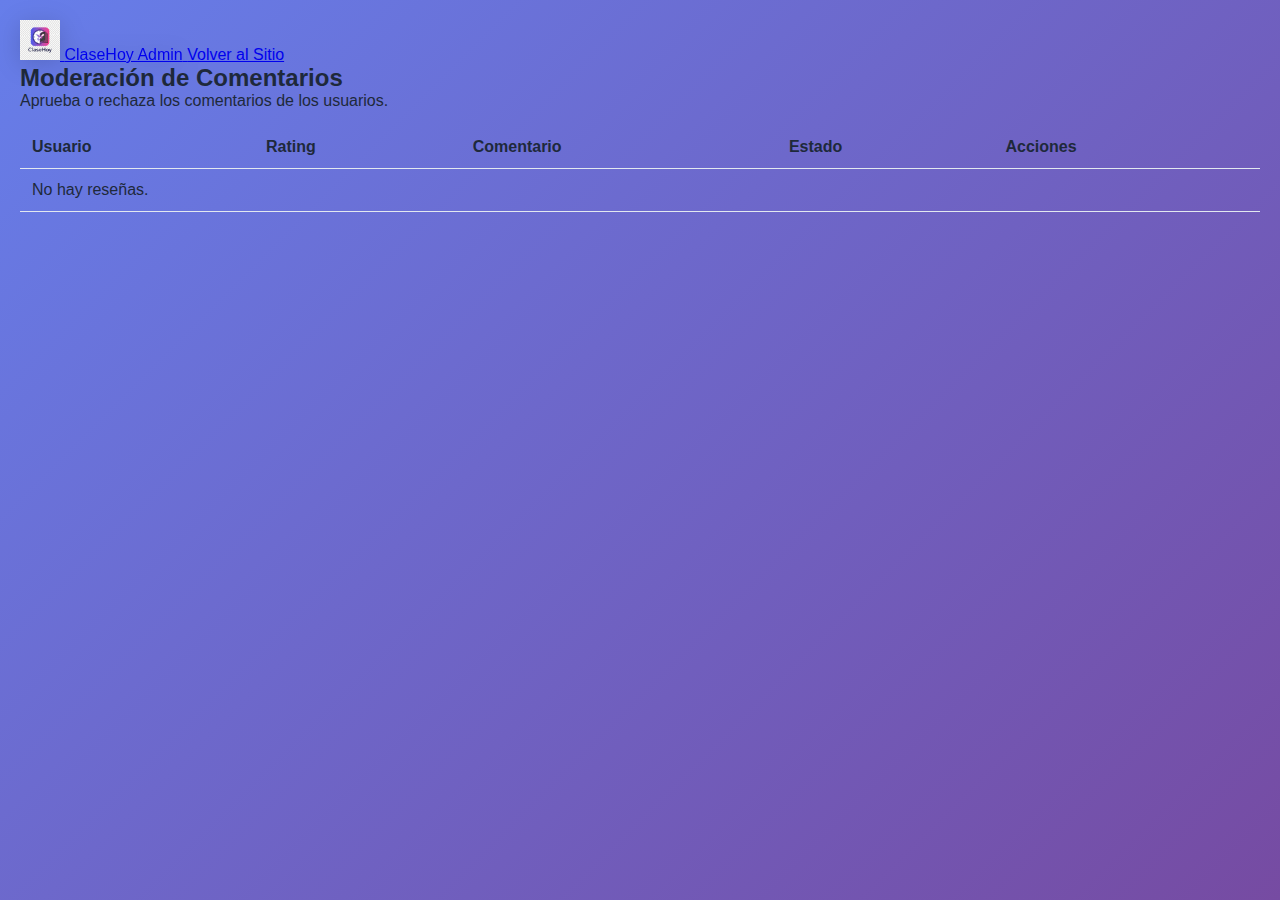
<file: admin.html>
<!DOCTYPE html>
<html lang="es">

<head>
    <meta charset="UTF-8">
    <meta name="viewport" content="width=device-width, initial-scale=1.0">
    <title>ClaseHoy Admin - Moderación</title>
    <link rel="stylesheet" href="assets/css/style.css">
    <link href="https://fonts.googleapis.com/css2?family=Outfit:wght@300;400;500;600;700&display=swap" rel="stylesheet">
    <link rel="stylesheet" href="https://cdnjs.cloudflare.com/ajax/libs/font-awesome/6.4.0/css/all.min.css">
    <style>
        .admin-table {
            width: 100%;
            border-collapse: collapse;
            margin-top: 1rem;
        }

        .admin-table th,
        .admin-table td {
            text-align: left;
            padding: 12px;
            border-bottom: 1px solid var(--border);
        }

        .badge-pending {
            background: #f59e0b;
            color: white;
            padding: 2px 8px;
            border-radius: 4px;
            font-size: 0.8rem;
        }

        .badge-approved {
            background: #10b981;
            color: white;
            padding: 2px 8px;
            border-radius: 4px;
            font-size: 0.8rem;
        }

        .badge-rejected {
            background: #ef4444;
            color: white;
            padding: 2px 8px;
            border-radius: 4px;
            font-size: 0.8rem;
        }

        .btn-xs {
            padding: 4px 8px;
            font-size: 0.8rem;
            border-radius: 4px;
            cursor: pointer;
            border: none;
            color: white;
            margin-right: 4px;
        }

        .btn-success {
            background: #10b981;
        }

        .btn-danger {
            background: #ef4444;
        }
    </style>
</head>

<body class="bg-gray-50">
    <header>
        <div class="container header-content">
            <a href="index.html" class="logo">
                <img src="assets/images/logo.png" style="width: 40px;">
                <span>ClaseHoy Admin</span>
            </a>
            <a href="index.html" class="btn-text">Volver al Sitio</a>
        </div>
    </header>

    <main class="container py-8">
        <div class="card">
            <h2>Moderación de Comentarios</h2>
            <p class="text-muted mb-4">Aprueba o rechaza los comentarios de los usuarios.</p>

            <div style="overflow-x: auto;">
                <table class="admin-table">
                    <thead>
                        <tr>
                            <th>Usuario</th>
                            <th>Rating</th>
                            <th>Comentario</th>
                            <th>Estado</th>
                            <th>Acciones</th>
                        </tr>
                    </thead>
                    <tbody id="admin-reviews-body">
                        <!-- Filled by JS -->
                    </tbody>
                </table>
            </div>
        </div>
    </main>

    <script src="assets/js/testimonials.js"></script>
    <script>
        document.addEventListener('DOMContentLoaded', () => {
            Testimonials.cacheDOM();
            Testimonials.renderAdminTable();
        });
    </script>
</body>

</html>
</file>
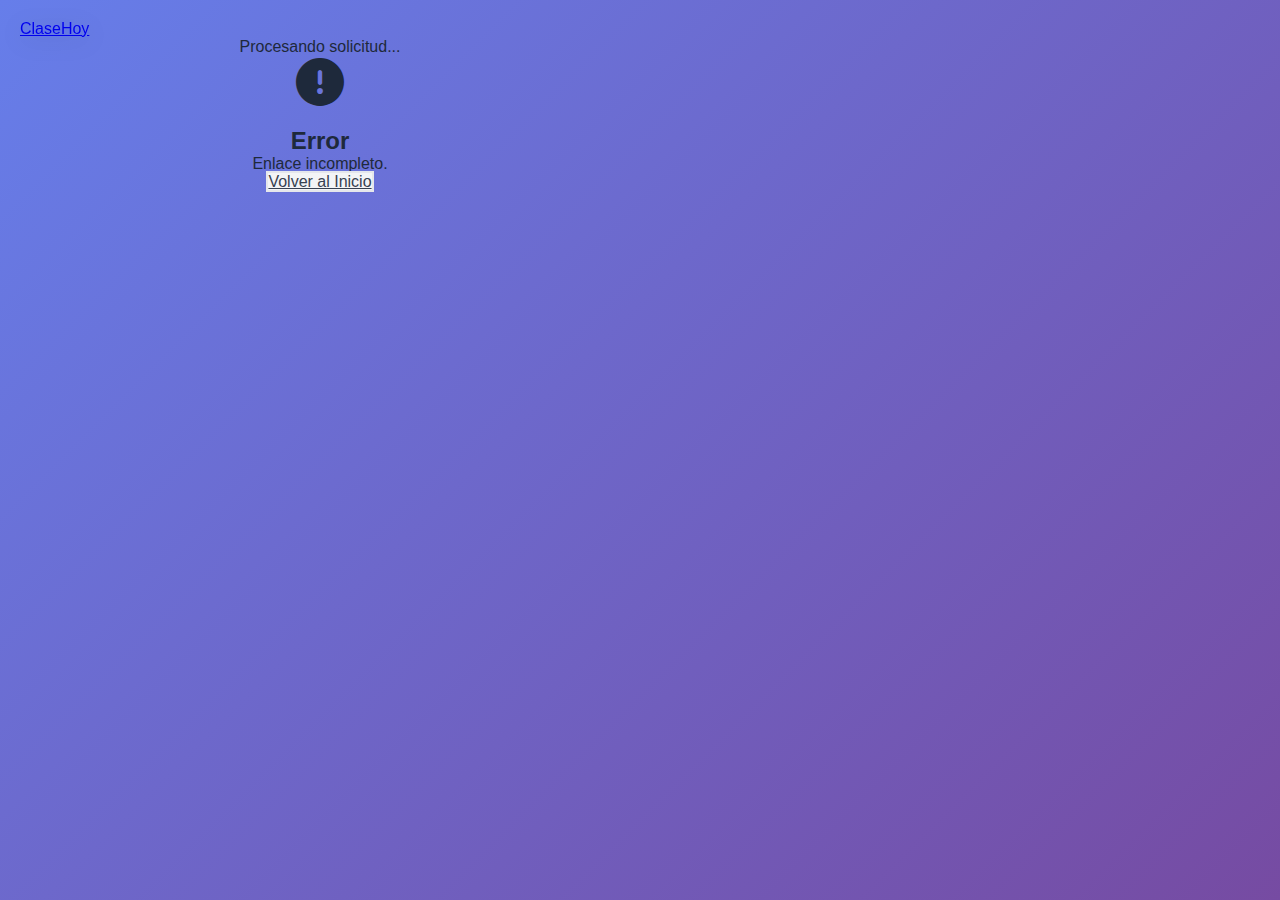
<file: contact-flow.html>
<!DOCTYPE html>
<html lang="es">

<head>
    <meta charset="UTF-8">
    <meta name="viewport" content="width=device-width, initial-scale=1.0">
    <title>Gestión de Contacto - ClaseHoy</title>
    <link rel="stylesheet" href="assets/css/style.css">
    <link href="https://fonts.googleapis.com/css2?family=Outfit:wght@300;400;500;600;700;800&display=swap"
        rel="stylesheet">
    <link rel="stylesheet" href="https://cdnjs.cloudflare.com/ajax/libs/font-awesome/6.4.0/css/all.min.css">
</head>

<body>
    <header>
        <div class="container header-content">
            <a href="index.html" class="logo">ClaseHoy</a>
        </div>
    </header>

    <main class="container mt-4" style="text-align: center; max-width: 600px;">
        <div id="loading" class="card">
            <p>Procesando solicitud...</p>
        </div>

        <div id="action-card" class="card hidden fade-in">
            <div id="icon-container" style="font-size: 3rem; margin-bottom: 1rem;"></div>
            <h2 id="title" class="font-bold mb-2"></h2>
            <p id="message" class="text-muted mb-4"></p>

            <div id="buttons-container" class="flex-center" style="gap: 1rem; justify-content: center;"></div>
        </div>
    </main>

    <script src="assets/js/contact-service.js"></script>
    <script>
        document.addEventListener('DOMContentLoaded', () => {
            const urlParams = new URLSearchParams(window.location.search);
            const token = urlParams.get('token');
            const viewContactToken = urlParams.get('view_contact');

            const ui = {
                loading: document.getElementById('loading'),
                card: document.getElementById('action-card'),
                icon: document.getElementById('icon-container'),
                title: document.getElementById('title'),
                msg: document.getElementById('message'),
                btns: document.getElementById('buttons-container')
            };

            ui.loading.classList.add('hidden');
            ui.card.classList.remove('hidden');

            // 1. VIEW CONTACT INFO (Applicant View)
            if (viewContactToken) {
                const request = ContactService.getRequest(viewContactToken);
                if (!request || request.status !== 'ACCEPTED') {
                    showError('Enlace inválido o expirado.');
                    return;
                }

                // Find the job to get the contact info
                const jobs = JSON.parse(localStorage.getItem('clasehoy_jobs') || '[]');
                const job = jobs.find(j => j.id === request.jobId);

                if (!job) {
                    showError('El aviso ya no está disponible.');
                    return;
                }

                ui.icon.innerHTML = '<i class="fa-brands fa-whatsapp" style="color: #25D366;"></i>';
                ui.title.textContent = '¡Contacto Autorizado!';
                ui.msg.innerHTML = `El publicador de <strong>"${job.position}"</strong> ha aceptado tu solicitud.<br>Puedes contactarlo directamente.`;

                const cleanPhone = job.contact.replace(/\D/g, ''); // Basic cleaning
                // Assume it's a phone if it looks like one, else email

                let actionBtn = '';
                if (job.contact.includes('@')) {
                    actionBtn = `<a href="mailto:${job.contact}" class="btn btn-primary"><i class="fa-solid fa-envelope mr-2"></i> Enviar Correo</a>`;
                } else {
                    actionBtn = `<a href="https://wa.me/${cleanPhone}" target="_blank" class="btn btn-primary" style="background-color: #25D366; border-color: #25D366;">
                        <i class="fa-brands fa-whatsapp mr-2"></i> Abrir WhatsApp
                     </a>`;
                }

                ui.btns.innerHTML = `
                     ${actionBtn}
                     <div class="mt-4 text-xs text-muted" style="border-top: 1px solid #eee; padding-top: 1rem;">
                        ClaseHoy no participa en la conversacion ni acuerdos posteriores.
                     </div>
                 `;
                return;
            }

            // 2. ACCEPT/REJECT FLOW (Publisher View)
            if (token) {
                // Check if we are performing an action (via query param ?action=...) or just viewing the options
                // Actually, the email implementation usually has two distinct links: /accept?token=... and /reject?token=...
                // But since we are mocking, we'll show the Decision Screen for the Publisher.

                const request = ContactService.getRequest(token);

                if (!request) {
                    showError('Solicitud no encontrada.');
                    return;
                }

                if (request.status !== 'PENDING') {
                    showError(`Esta solicitud ya fue ${request.status === 'ACCEPTED' ? 'aceptada' : 'rechazada'}.`);
                    return;
                }

                ui.icon.innerHTML = '<i class="fa-solid fa-handshake-simple" style="color: var(--brand-primary);"></i>';
                ui.title.textContent = 'Solicitud de Contacto';
                ui.msg.innerHTML = `
                    El usuario <strong>${request.applicantName}</strong> está interesado en tu aviso <strong>"${request.jobTitle}"</strong>.<br>
                    <small>¿Deseas compartir tu contacto (WhatsApp/Email) con esta persona?</small>
                 `;

                const btnAccept = document.createElement('button');
                btnAccept.className = 'btn btn-primary';
                btnAccept.innerHTML = '<i class="fa-brands fa-whatsapp mr-2"></i> Aceptar y Contactar';
                btnAccept.onclick = () => {
                    ContactService.acceptRequest(token);
                    ui.card.innerHTML = `
                        <div style="font-size: 3rem; color: #16a34a; margin-bottom: 1rem;"><i class="fa-solid fa-circle-check"></i></div>
                        <h2 class="font-bold">¡Aceptado!</h2>
                        <p>Hemos enviado un correo al postulante con tus datos de contacto.</p>
                        <a href="index.html" class="btn btn-secondary mt-4">Volver al Inicio</a>
                     `;
                };

                const btnReject = document.createElement('button');
                btnReject.className = 'btn btn-danger';
                btnReject.innerHTML = 'Rechazar';
                btnReject.style.background = '#ef4444';
                btnReject.onclick = () => {
                    ContactService.rejectRequest(token);
                    ui.card.innerHTML = `
                        <h2 class="font-bold">Solicitud Rechazada</h2>
                        <p>No se han compartido tus datos.</p>
                        <a href="index.html" class="btn btn-secondary mt-4">Volver al Inicio</a>
                     `;
                };

                ui.btns.appendChild(btnAccept);
                ui.btns.appendChild(btnReject);
                return;
            }

            // Default: Error
            showError('Enlace incompleto.');
        });

        function showError(msg) {
            const ui = {
                icon: document.getElementById('icon-container'),
                title: document.getElementById('title'),
                msg: document.getElementById('message'),
                btns: document.getElementById('buttons-container')
            };
            ui.icon.innerHTML = '<i class="fa-solid fa-circle-exclamation" style="color: var(--danger);"></i>';
            ui.title.textContent = 'Error';
            ui.msg.textContent = msg;
            ui.btns.innerHTML = '<a href="index.html" class="btn btn-secondary">Volver al Inicio</a>';
        }
    </script>
</body>

</html>
</file>
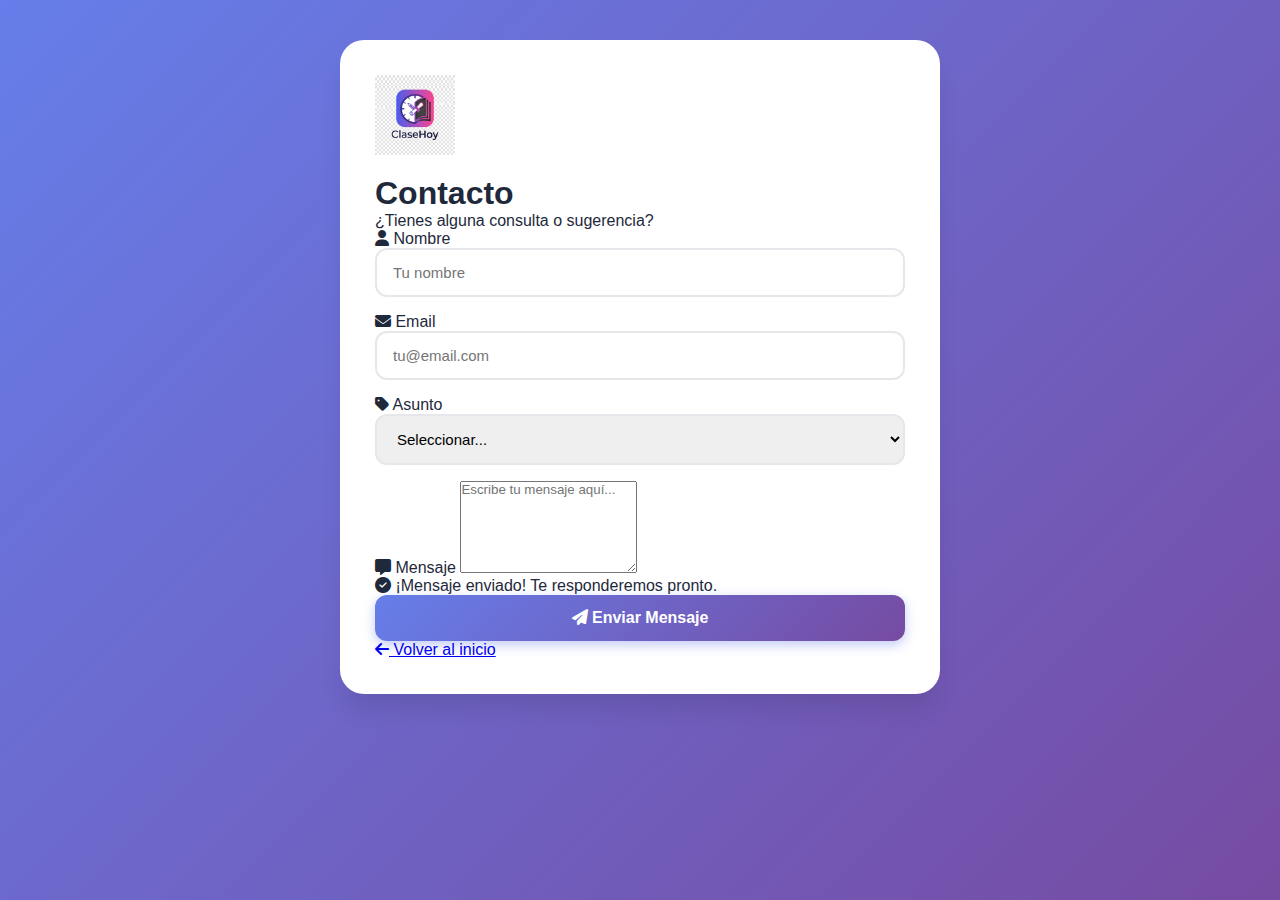
<file: contact.html>
<!DOCTYPE html>
<html lang="es">

<head>
    <meta charset="UTF-8">
    <meta name="viewport" content="width=device-width, initial-scale=1.0">
    <title>Contacto - ClaseHoy</title>
    <link rel="stylesheet" href="assets/css/style.css">
    <link rel="preconnect" href="https://fonts.googleapis.com">
    <link rel="preconnect" href="https://fonts.gstatic.com" crossorigin>
    <link href="https://fonts.googleapis.com/css2?family=Outfit:wght@300;400;500;600;700;800&display=swap"
        rel="stylesheet">
    <link rel="stylesheet" href="https://cdnjs.cloudflare.com/ajax/libs/font-awesome/6.4.0/css/all.min.css">
</head>

<body>
    <div class="auth-container">
        <div class="auth-card card" style="max-width: 600px;">
            <div class="text-center mb-4">
                <img src="assets/images/logo.png" alt="ClaseHoy Logo"
                    style="width: 80px; height: 80px; margin-bottom: 1rem;">
                <h1 class="font-bold gradient-text" style="font-size: 2rem;">Contacto</h1>
                <p class="text-muted">¿Tienes alguna consulta o sugerencia?</p>
            </div>

            <form id="contact-form">
                <div class="input-group">
                    <label for="contact-name"><i class="fa-solid fa-user"></i> Nombre</label>
                    <input type="text" id="contact-name" name="name" placeholder="Tu nombre" required>
                </div>

                <div class="input-group">
                    <label for="contact-email"><i class="fa-solid fa-envelope"></i> Email</label>
                    <input type="email" id="contact-email" name="email" placeholder="tu@email.com" required>
                </div>

                <div class="input-group">
                    <label for="contact-subject"><i class="fa-solid fa-tag"></i> Asunto</label>
                    <select id="contact-subject" name="subject" required>
                        <option value="">Seleccionar...</option>
                        <option value="consulta">Consulta General</option>
                        <option value="problema">Reportar Problema</option>
                        <option value="sugerencia">Sugerencia</option>
                        <option value="otro">Otro</option>
                    </select>
                </div>

                <div class="input-group">
                    <label for="contact-message"><i class="fa-solid fa-message"></i> Mensaje</label>
                    <textarea id="contact-message" name="message" rows="6" placeholder="Escribe tu mensaje aquí..."
                        required></textarea>
                </div>

                <div id="contact-success" class="success-message hidden">
                    <i class="fa-solid fa-circle-check"></i> ¡Mensaje enviado! Te responderemos pronto.
                </div>

                <div id="contact-error" class="error-message hidden"></div>

                <button type="submit" class="btn btn-primary btn-block mt-4">
                    <i class="fa-solid fa-paper-plane mr-2"></i> Enviar Mensaje
                </button>
            </form>

            <div class="text-center mt-4">
                <a href="index.html" class="text-primary">
                    <i class="fa-solid fa-arrow-left mr-2"></i> Volver al inicio
                </a>
            </div>
        </div>
    </div>

    <script src="assets/js/chile-data.js"></script>
    <script src="assets/js/auth.js"></script>
    <script>
        document.getElementById('contact-form').addEventListener('submit', async (e) => {
            e.preventDefault();

            const successDiv = document.getElementById('contact-success');
            const errorDiv = document.getElementById('contact-error');
            const submitBtn = e.target.querySelector('button[type="submit"]');

            // Hide previous messages
            successDiv.classList.add('hidden');
            errorDiv.classList.add('hidden');

            // Disable button
            submitBtn.disabled = true;
            submitBtn.innerHTML = '<i class="fa-solid fa-spinner fa-spin mr-2"></i> Enviando...';

            const formData = new FormData(e.target);
            const data = {
                name: formData.get('name'),
                email: formData.get('email'),
                subject: formData.get('subject'),
                message: formData.get('message'),
                timestamp: new Date().toISOString()
            };

            try {
                // Using Formspree for email forwarding (free service)
                const response = await fetch('https://formspree.io/f/xwpkwpwk', {
                    method: 'POST',
                    headers: {
                        'Content-Type': 'application/json'
                    },
                    body: JSON.stringify({
                        email: data.email,
                        name: data.name,
                        subject: `ClaseHoy - ${data.subject}`,
                        message: `De: ${data.name} (${data.email})\nAsunto: ${data.subject}\n\n${data.message}`,
                        _replyto: data.email,
                        _subject: `ClaseHoy - ${data.subject}`,
                        _cc: 'contacto.clasehoy@gmail.com'
                    })
                });

                if (response.ok) {
                    successDiv.classList.remove('hidden');
                    e.target.reset();
                } else {
                    throw new Error('Error al enviar');
                }
            } catch (error) {
                errorDiv.textContent = 'Hubo un error al enviar el mensaje. Por favor intenta nuevamente o escribe directamente a contacto.clasehoy@gmail.com';
                errorDiv.classList.remove('hidden');
            } finally {
                submitBtn.disabled = false;
                submitBtn.innerHTML = '<i class="fa-solid fa-paper-plane mr-2"></i> Enviar Mensaje';
            }
        });
    </script>
</body>

</html>
</file>
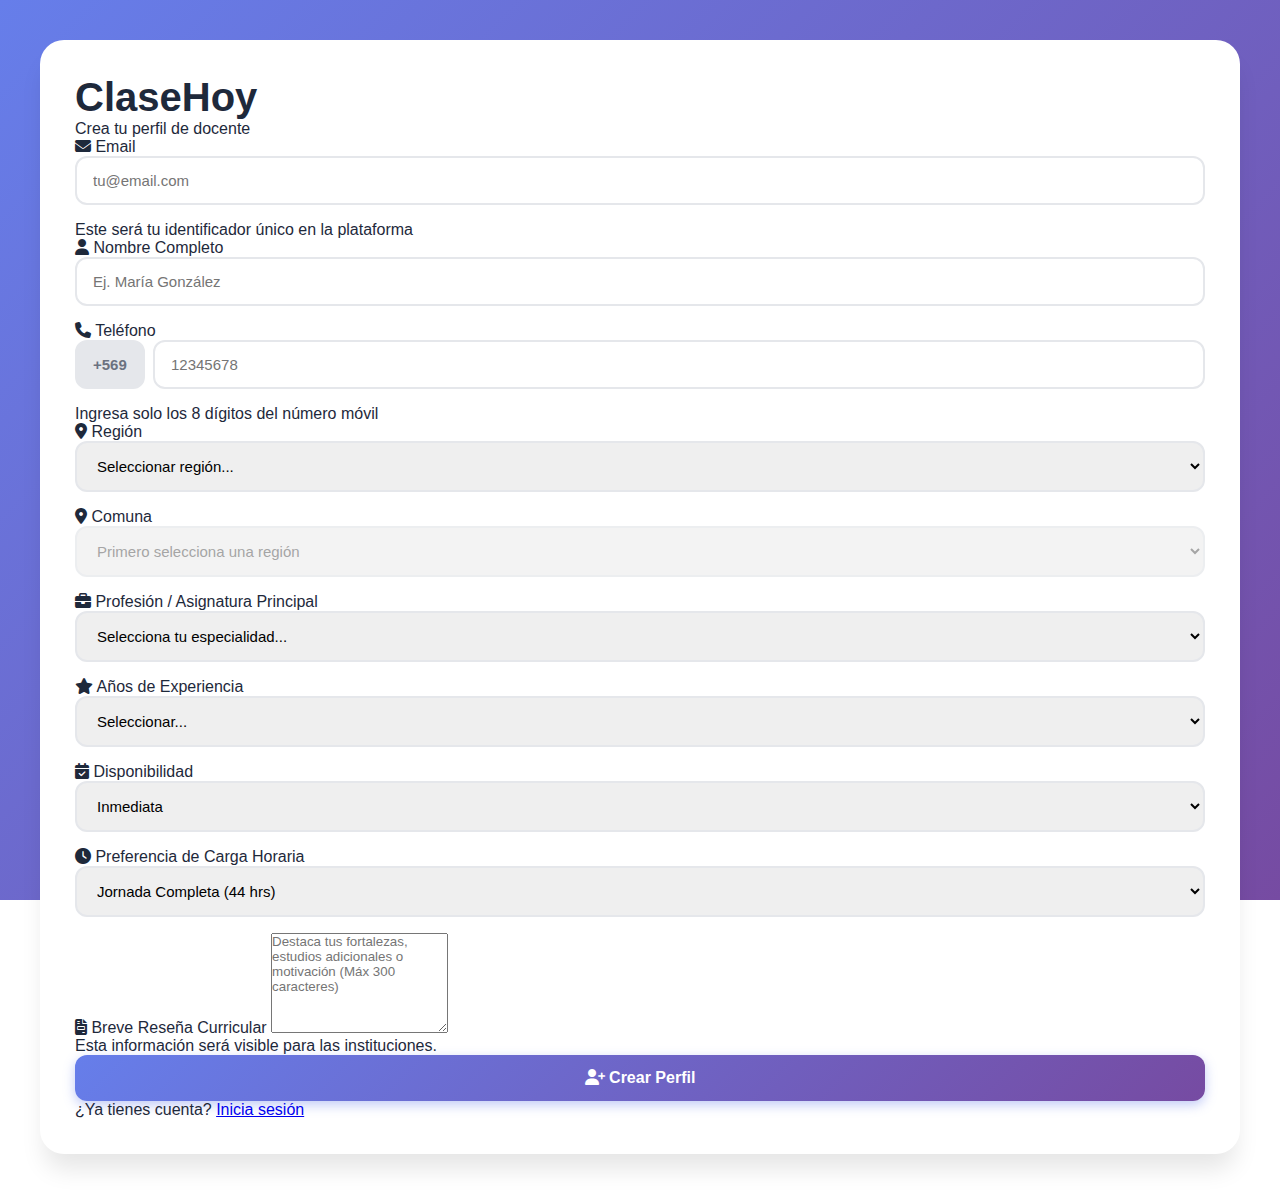
<file: register.html>
<!DOCTYPE html>
<html lang="es">

<head>
    <meta charset="UTF-8">
    <meta name="viewport" content="width=device-width, initial-scale=1.0">
    <title>Registro - ClaseHoy</title>
    <link rel="stylesheet" href="assets/css/style.css">
    <link rel="preconnect" href="https://fonts.googleapis.com">
    <link rel="preconnect" href="https://fonts.gstatic.com" crossorigin>
    <link href="https://fonts.googleapis.com/css2?family=Outfit:wght@300;400;500;600;700;800&display=swap"
        rel="stylesheet">
    <link rel="stylesheet" href="https://cdnjs.cloudflare.com/ajax/libs/font-awesome/6.4.0/css/all.min.css">
</head>

<body>
    <div class="auth-container">
        <div class="auth-card card">
            <div class="text-center mb-4">
                <h1 class="logo-large gradient-text" style="font-size: 2.5rem;">ClaseHoy</h1>
                <p class="text-muted">Crea tu perfil de docente</p>
            </div>

            <form id="register-form">
                <div class="input-group">
                    <label for="email"><i class="fa-solid fa-envelope"></i> Email</label>
                    <input type="email" id="email" name="email" placeholder="tu@email.com" required>
                    <p class="text-xs text-muted mt-1">Este será tu identificador único en la plataforma</p>
                </div>

                <div class="input-group">
                    <label for="nombre"><i class="fa-solid fa-user"></i> Nombre Completo</label>
                    <input type="text" id="nombre" name="nombre" placeholder="Ej. María González" required>
                </div>

                <div class="input-group">
                    <label for="telefono"><i class="fa-solid fa-phone"></i> Teléfono</label>
                    <div style="display: flex; gap: 0.5rem;">
                        <input type="text" value="+569" readonly
                            style="width: 70px; background: #e5e7eb; color: #6b7280; font-weight: 600;">
                        <input type="text" id="telefono" name="telefono" placeholder="12345678" pattern="[0-9]{8}"
                            maxlength="8" style="flex: 1;">
                    </div>
                    <p class="text-xs text-muted mt-1">Ingresa solo los 8 dígitos del número móvil</p>
                </div>

                <div class="input-group">
                    <label for="region"><i class="fa-solid fa-map-marker-alt"></i> Región</label>
                    <select id="region" name="region" required>
                        <option value="">Seleccionar región...</option>
                    </select>
                </div>

                <div class="input-group">
                    <label for="comuna"><i class="fa-solid fa-location-dot"></i> Comuna</label>
                    <select id="comuna" name="comuna" required disabled>
                        <option value="">Primero selecciona una región</option>
                    </select>
                </div>

                <div class="input-group">
                    <label for="subjects"><i class="fa-solid fa-briefcase"></i> Profesión / Asignatura Principal</label>
                    <select id="subjects" name="subjects" required>
                        <option value="">Selecciona tu especialidad...</option>
                        <!-- Populated by JS -->
                    </select>
                </div>

                <div class="input-group">
                    <label for="experience"><i class="fa-solid fa-star"></i> Años de Experiencia</label>
                    <select id="experience" name="experience" required>
                        <option value="">Seleccionar...</option>
                        <option value="0-1">0 - 1 año (Recién egresado)</option>
                        <option value="2-4">2 - 4 años</option>
                        <option value="5-9">5 - 9 años</option>
                        <option value="10+">Más de 10 años</option>
                    </select>
                </div>

                <div class="input-group">
                    <label for="availability"><i class="fa-solid fa-calendar-check"></i> Disponibilidad</label>
                    <select id="availability" name="availability" required>
                        <option value="inmediata">Inmediata</option>
                        <option value="marzo">Marzo 2026</option>
                        <option value="por_horas">Sólo por horas/bloques</option>
                        <option value="reemplazos">Sólo Reemplazos</option>
                    </select>
                </div>

                <div class="input-group">
                    <label for="workload"><i class="fa-solid fa-clock"></i> Preferencia de Carga Horaria</label>
                    <select id="workload" name="workload" required>
                        <option value="full">Jornada Completa (44 hrs)</option>
                        <option value="mixed">Jornada Parcial / Media</option>
                        <option value="blocks">Por Bloques (Horas sueltas)</option>
                    </select>
                </div>

                <div class="input-group">
                    <label for="bio"><i class="fa-solid fa-file-invoice"></i> Breve Reseña Curricular</label>
                    <textarea id="bio" name="bio"
                        placeholder="Destaca tus fortalezas, estudios adicionales o motivación (Máx 300 caracteres)"
                        maxlength="300" style="height: 100px;"></textarea>
                    <p class="text-xs text-muted mt-1">Esta información será visible para las instituciones.</p>
                </div>

                <div id="error-message" class="error-message hidden"></div>

                <button type="submit" class="btn btn-primary btn-block mt-4">
                    <i class="fa-solid fa-user-plus mr-2"></i> Crear Perfil
                </button>
            </form>

            <div class="text-center mt-4">
                <p class="text-sm text-muted">
                    ¿Ya tienes cuenta? <a href="login.html" class="text-primary">Inicia sesión</a>
                </p>
            </div>
        </div>
    </div>

    <script src="assets/js/chile-data.js"></script>
    <script src="assets/js/auth.js"></script>
    <script>
        // Populate regions
        const regionSelect = document.getElementById('region');
        const comunaSelect = document.getElementById('comuna');
        const subjectsSelect = document.getElementById('subjects');

        // Load regions
        ChileData.regions.forEach(region => {
            const option = document.createElement('option');
            option.value = region.id;
            option.textContent = region.nombre;
            regionSelect.appendChild(option);
        });

        // Load subjects
        ChileData.subjects.forEach(subject => {
            const option = document.createElement('option');
            option.value = subject;
            option.textContent = subject;
            subjectsSelect.appendChild(option);
        });

        // Handle region change
        regionSelect.addEventListener('change', (e) => {
            const regionId = e.target.value;
            comunaSelect.disabled = !regionId;
            comunaSelect.innerHTML = '<option value="">Seleccionar comuna...</option>';

            if (regionId) {
                const comunas = ChileData.getComunasByRegion(regionId);
                comunas.forEach(comuna => {
                    const option = document.createElement('option');
                    option.value = comuna;
                    option.textContent = comuna;
                    comunaSelect.appendChild(option);
                });
            }
        });

        // Handle form submission
        document.getElementById('register-form').addEventListener('submit', (e) => {
            e.preventDefault();
            const errorDiv = document.getElementById('error-message');
            errorDiv.classList.add('hidden');

            const formData = new FormData(e.target);

            // Get selected subjects
            const selectedSubjects = Array.from(subjectsSelect.selectedOptions).map(opt => opt.value);

            const userData = {
                email: formData.get('email'),
                nombre: formData.get('nombre'),
                telefono: formData.get('telefono'),
                region: regionSelect.options[regionSelect.selectedIndex].text,
                comuna: formData.get('comuna'),
                subjects: [formData.get('subjects')], // Now single select
                experience: formData.get('experience'),
                availability: formData.get('availability'),
                workload: formData.get('workload'),
                bio: formData.get('bio')
            };

            const result = Auth.register(userData);

            if (result.success) {
                // Redirect to main app
                window.location.href = 'index.html';
            } else {
                errorDiv.textContent = result.error;
                errorDiv.classList.remove('hidden');
            }
        });
    </script>
</body>

</html>
</file>
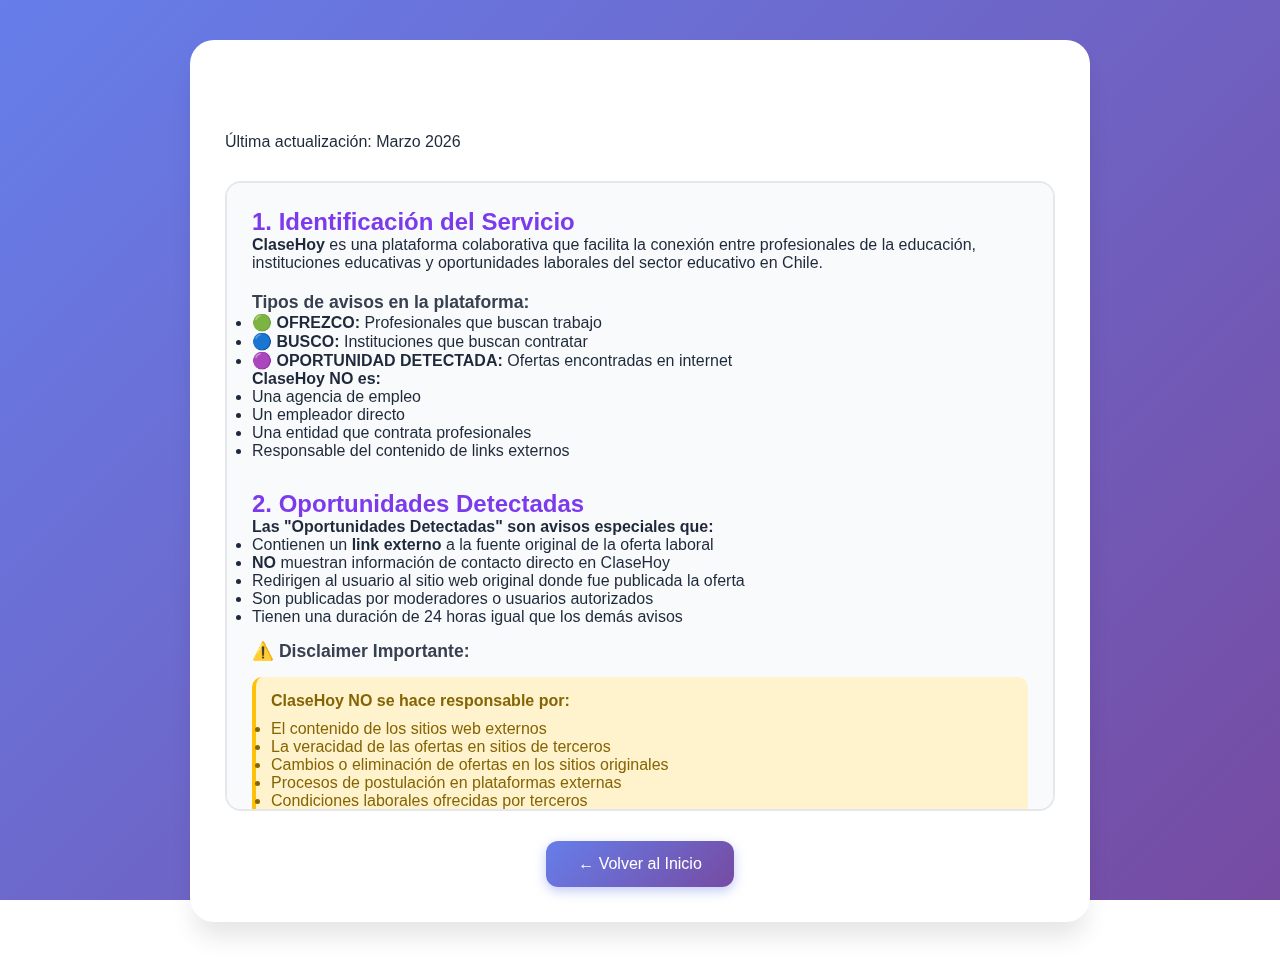
<file: terminos.html>
<!DOCTYPE html>
<html lang="es">
<head>
    <meta charset="UTF-8">
    <meta name="viewport" content="width=device-width, initial-scale=1.0">
    <title>Términos y Condiciones - ClaseHoy</title>
    <link rel="stylesheet" href="assets/css/style.css">
</head>
<body>

<div class="auth-container">
    <div class="auth-card" style="max-width: 900px;">
        <h1 style="background: var(--primary-gradient); -webkit-background-clip: text; -webkit-text-fill-color: transparent; background-clip: text; margin-bottom: 20px;">📋 Términos y Condiciones</h1>
        <p style="color: var(--gray-600); margin-bottom: 30px; font-weight: 500;">Última actualización: Marzo 2026</p>

        <div style="max-height: 70vh; overflow-y: auto; padding: 25px; background: var(--gray-50); border-radius: 16px; border: 2px solid var(--gray-200);">
            
            <h2 style="color: var(--purple-medium); margin-top: 0;">1. Identificación del Servicio</h2>
            <p><strong>ClaseHoy</strong> es una plataforma colaborativa que facilita la conexión entre profesionales de la educación, instituciones educativas y oportunidades laborales del sector educativo en Chile.</p>
            
            <h3 style="color: var(--gray-700); font-size: 1.1rem; margin-top: 20px;">Tipos de avisos en la plataforma:</h3>
            <ul>
                <li><strong>🟢 OFREZCO:</strong> Profesionales que buscan trabajo</li>
                <li><strong>🔵 BUSCO:</strong> Instituciones que buscan contratar</li>
                <li><strong>🟣 OPORTUNIDAD DETECTADA:</strong> Ofertas encontradas en internet</li>
            </ul>
            
            <p><strong>ClaseHoy NO es:</strong></p>
            <ul>
                <li>Una agencia de empleo</li>
                <li>Un empleador directo</li>
                <li>Una entidad que contrata profesionales</li>
                <li>Responsable del contenido de links externos</li>
            </ul>

            <h2 style="color: var(--purple-medium); margin-top: 30px;">2. Oportunidades Detectadas</h2>
            <p><strong>Las "Oportunidades Detectadas" son avisos especiales que:</strong></p>
            <ul>
                <li>Contienen un <strong>link externo</strong> a la fuente original de la oferta laboral</li>
                <li><strong>NO</strong> muestran información de contacto directo en ClaseHoy</li>
                <li>Redirigen al usuario al sitio web original donde fue publicada la oferta</li>
                <li>Son publicadas por moderadores o usuarios autorizados</li>
                <li>Tienen una duración de 24 horas igual que los demás avisos</li>
            </ul>
            
            <h3 style="color: var(--gray-700); font-size: 1.1rem; margin-top: 15px;">⚠️ Disclaimer Importante:</h3>
            <div style="padding: 15px; background: #fff3cd; border-radius: 10px; border-left: 4px solid #ffc107; margin: 15px 0;">
                <p style="margin: 0; color: #856404; font-weight: 500;">
                    <strong>ClaseHoy NO se hace responsable por:</strong>
                </p>
                <ul style="margin-top: 10px; color: #856404;">
                    <li>El contenido de los sitios web externos</li>
                    <li>La veracidad de las ofertas en sitios de terceros</li>
                    <li>Cambios o eliminación de ofertas en los sitios originales</li>
                    <li>Procesos de postulación en plataformas externas</li>
                    <li>Condiciones laborales ofrecidas por terceros</li>
                </ul>
                <p style="margin-top: 10px; margin-bottom: 0; color: #856404; font-weight: 600;">
                    Al hacer click en "Ver Oferta Completa", serás redirigido a un sitio externo. ClaseHoy solo actúa como agregador de información.
                </p>
            </div>

            <h2 style="color: var(--purple-medium); margin-top: 30px;">3. Naturaleza del Servicio</h2>
            <p><strong>ClaseHoy actúa únicamente como intermediario tecnológico.</strong></p>
            
            <h3 style="color: var(--gray-700); font-size: 1.1rem;">✅ La plataforma PERMITE:</h3>
            <ul>
                <li>Publicar avisos de disponibilidad (OFREZCO) por 24 horas</li>
                <li>Publicar vacantes disponibles (BUSCO) por 24 horas</li>
                <li>Compartir oportunidades detectadas (OPORTUNIDAD) con link externo</li>
                <li>Visualizar perfiles de profesionales disponibles</li>
                <li>Establecer contacto directo mediante correo electrónico</li>
                <li>Filtrar búsquedas por tipo, región, comuna y especialidad</li>
            </ul>

            <h3 style="color: var(--gray-700); font-size: 1.1rem;">❌ ClaseHoy NO:</h3>
            <ul>
                <li>Garantiza la veracidad total de la información publicada</li>
                <li>Supervisa contratos laborales</li>
                <li>Gestiona pagos entre las partes</li>
                <li>Administra relaciones laborales</li>
                <li>Asume obligaciones laborales, previsionales o contractuales</li>
                <li>Realiza verificación de antecedentes</li>
                <li>Verifica la autenticidad de links externos</li>
            </ul>

            <h2 style="color: var(--purple-medium); margin-top: 30px;">4. Responsabilidad de los Usuarios</h2>
            
            <h3 style="color: var(--gray-700); font-size: 1.1rem;">👨‍🏫 Como Profesional (OFREZCO):</h3>
            <ul>
                <li>La información publicada es <strong>verdadera y actualizada</strong></li>
                <li>Posees las <strong>competencias profesionales</strong> declaradas</li>
                <li>Cumples con la <strong>normativa legal vigente</strong></li>
                <li>Tu información de contacto es <strong>válida</strong></li>
            </ul>

            <h3 style="color: var(--gray-700); font-size: 1.1rem;">🏫 Como Institución (BUSCO):</h3>
            <ul>
                <li><strong>Verificar antecedentes</strong> de candidatos</li>
                <li>Solicitar <strong>certificados y títulos</strong></li>
                <li><strong>Formalizar contratos</strong> según legislación</li>
                <li>Cumplir con <strong>obligaciones laborales</strong></li>
            </ul>

            <h3 style="color: var(--gray-700); font-size: 1.1rem;">🔍 Al publicar OPORTUNIDAD DETECTADA:</h3>
            <ul>
                <li>El <strong>link es válido</strong> y funcional</li>
                <li>La oferta <strong>existe realmente</strong> en el sitio de destino</li>
                <li>No publicas información <strong>falsa o engañosa</strong></li>
                <li>Respetas los <strong>derechos de autor</strong> del contenido original</li>
            </ul>

            <h2 style="color: var(--purple-medium); margin-top: 30px;">5. Limitación de Avisos</h2>
            <p><strong>Los usuarios pueden publicar múltiples avisos activos simultáneamente.</strong></p>
            <p>Esto permite a:</p>
            <ul>
                <li><strong>Profesionales:</strong> Ofrecer servicios en diferentes especialidades o modalidades</li>
                <li><strong>Instituciones:</strong> Publicar múltiples vacantes disponibles</li>
                <li><strong>Moderadores:</strong> Compartir varias oportunidades detectadas</li>
            </ul>

            <h2 style="color: var(--purple-medium); margin-top: 30px;">6. Duración de Avisos</h2>
            <p>Todos los avisos (OFREZCO, BUSCO, OPORTUNIDAD) tienen una duración de <strong>24 horas</strong>:</p>
            <ul>
                <li>Expiran automáticamente después de 24 horas</li>
                <li>Desaparecen de la visualización pública al expirar</li>
                <li>El usuario puede publicar nuevos avisos cuando lo necesite</li>
                <li>El usuario puede eliminar sus propios avisos antes de que expiren</li>
            </ul>

            <h2 style="color: var(--purple-medium); margin-top: 30px;">7. Protección de Datos</h2>
            <p>Los datos personales serán utilizados exclusivamente para:</p>
            <ul>
                <li>Funcionamiento de la plataforma</li>
                <li>Gestión de cuentas</li>
                <li>Comunicación entre usuarios</li>
            </ul>
            <p><strong>ClaseHoy NO comercializa datos personales con terceros.</strong></p>
            
            <h3 style="color: var(--gray-700); font-size: 1.1rem; margin-top: 15px;">Datos visibles:</h3>
            <ul>
                <li><strong>OFREZCO/BUSCO:</strong> Nombre, profesión, ubicación, email (solo para usuarios registrados)</li>
                <li><strong>OPORTUNIDAD:</strong> Nombre institución, cargo, ubicación, link externo (público)</li>
            </ul>

            <h2 style="color: var(--purple-medium); margin-top: 30px;">8. Exención de Responsabilidad</h2>
            <p><strong>ClaseHoy NO será responsable por:</strong></p>
            <ul>
                <li>Incumplimientos contractuales entre usuarios</li>
                <li>Daños derivados de relaciones laborales</li>
                <li>Información falsa publicada por terceros</li>
                <li>Conductas indebidas de usuarios</li>
                <li>Pérdidas económicas por acuerdos externos</li>
                <li><strong>Contenido de sitios web externos enlazados</strong></li>
                <li><strong>Ofertas que hayan expirado o cambiado en sitios de terceros</strong></li>
            </ul>

            <h2 style="color: var(--purple-medium); margin-top: 30px;">9. Condiciones de Uso</h2>
            <p>El uso de ClaseHoy implica:</p>
            <ul>
                <li>Aceptación total de estos términos</li>
                <li>Compromiso de uso lícito y ético</li>
                <li>Prohibición de spam o publicidad no autorizada</li>
                <li>Respeto a otros usuarios</li>
            </ul>

            <h2 style="color: var(--purple-medium); margin-top: 30px;">10. Jurisdicción</h2>
            <p>Estos términos se rigen por la <strong>legislación vigente en la República de Chile</strong>.</p>

            <div style="margin-top: 40px; padding: 20px; background: white; border-left: 4px solid var(--purple-medium); border-radius: 10px; box-shadow: 0 4px 12px rgba(0,0,0,0.05);">
                <p style="margin: 0; font-weight: 600; color: var(--gray-900);">
                    ⚠️ Al usar ClaseHoy, confirmas que has leído, comprendido y aceptado estos Términos y Condiciones en su totalidad.
                </p>
            </div>
        </div>

        <div style="margin-top: 30px; text-align: center;">
            <a href="index.html" class="btn-primary" style="text-decoration: none; display: inline-block; padding: 14px 32px; border-radius: 12px;">
                ← Volver al Inicio
            </a>
        </div>
    </div>
</div>

</body>
</html>
</file>
<file: assets/css/style.css>
:root {
    /* PALETA MODERNA CON DEGRADADOS */
    --gradient-primary: linear-gradient(135deg, #667eea 0%, #764ba2 100%);
    --gradient-secondary: linear-gradient(135deg, #f093fb 0%, #f5576c 100%);
    --gradient-success: linear-gradient(135deg, #4facfe 0%, #00f2fe 100%);
    --gradient-warning: linear-gradient(135deg, #fa709a 0%, #fee140 100%);
    
    --purple-dark: #5b21b6;
    --purple-medium: #7c3aed;
    --purple-light: #a78bfa;
    --blue-bright: #3b82f6;
    --pink-bright: #ec4899;
    --orange-bright: #f97316;
    
    --white: #ffffff;
    --gray-50: #f9fafb;
    --gray-100: #f3f4f6;
    --gray-200: #e5e7eb;
    --gray-300: #d1d5db;
    --gray-400: #9ca3af;
    --gray-500: #6b7280;
    --gray-700: #374151;
    --gray-900: #111827;
    
    --text: #1e293b;
    --text-muted: #64748b;
    --border: #e2e8f0;
    
    --shadow-sm: 0 1px 2px 0 rgba(0, 0, 0, 0.05);
    --shadow-md: 0 4px 6px -1px rgba(0, 0, 0, 0.1);
    --shadow-lg: 0 10px 15px -3px rgba(0, 0, 0, 0.1);
    --shadow-xl: 0 20px 25px -5px rgba(0, 0, 0, 0.1);
}

/* RESET */
* {
    margin: 0;
    padding: 0;
    box-sizing: border-box;
    font-family: 'Inter', -apple-system, BlinkMacSystemFont, 'Segoe UI', Roboto, sans-serif;
}

body {
    background: linear-gradient(135deg, #667eea 0%, #764ba2 100%);
    background-attachment: fixed;
    color: var(--text);
    min-height: 100vh;
    padding: 20px;
}

/* HEADER MODERNO */
.header {
    text-align: center;
    padding: 20px 0 30px 0;
    animation: fadeInDown 0.6s ease;
}

.logo {
    width: 160px;
    filter: drop-shadow(0 4px 12px rgba(0, 0, 0, 0.15));
    transition: transform 0.3s ease;
}

.logo:hover {
    transform: scale(1.05);
}

/* TÍTULO PRINCIPAL */
.main-header {
    text-align: center;
    margin-bottom: 30px;
    animation: fadeInDown 0.6s ease;
}

.main-header h1 {
    color: white;
    font-size: 3rem;
    font-weight: 800;
    margin-bottom: 10px;
    text-shadow: 0 4px 12px rgba(0, 0, 0, 0.2);
    letter-spacing: -1px;
}

.main-header p {
    color: rgba(255, 255, 255, 0.95);
    font-size: 1.2rem;
    font-weight: 500;
}

/* CONTENEDOR PRINCIPAL */
.auth-container {
    display: flex;
    justify-content: center;
    padding: 20px;
    animation: fadeInUp 0.6s ease;
}

.auth-card {
    background: white;
    width: 100%;
    max-width: 1200px;
    padding: 35px;
    border-radius: 24px;
    box-shadow: var(--shadow-xl);
    animation: fadeInUp 0.6s ease;
}

/* NAVEGACIÓN */
#nav-buttons {
    display: flex;
    gap: 12px;
    justify-content: center;
    margin-bottom: 30px;
    flex-wrap: wrap;
}

#nav-buttons a,
#nav-buttons button {
    padding: 12px 28px;
    border-radius: 12px;
    font-weight: 600;
    font-size: 14px;
    text-decoration: none;
    border: none;
    cursor: pointer;
    transition: all 0.3s ease;
    display: inline-flex;
    align-items: center;
    gap: 8px;
}

.btn-primary {
    background: var(--gradient-primary);
    color: white;
    box-shadow: 0 4px 12px rgba(102, 126, 234, 0.4);
}

.btn-primary:hover {
    transform: translateY(-2px);
    box-shadow: 0 6px 20px rgba(102, 126, 234, 0.5);
}

.btn-secondary {
    background: var(--gray-100);
    color: var(--gray-700);
    border: 2px solid var(--gray-200);
}

.btn-secondary:hover {
    background: var(--gray-200);
    transform: translateY(-2px);
}

/* FILTROS MODERNOS */
.filters {
    display: grid;
    grid-template-columns: repeat(auto-fit, minmax(220px, 1fr));
    gap: 15px;
    margin-bottom: 30px;
    padding: 25px;
    background: var(--gradient-primary);
    border-radius: 16px;
    animation: fadeIn 0.8s ease;
}

.filters select {
    padding: 14px 16px;
    border: 2px solid rgba(255, 255, 255, 0.3);
    border-radius: 12px;
    font-size: 14px;
    font-weight: 500;
    background: rgba(255, 255, 255, 0.95);
    cursor: pointer;
    transition: all 0.3s ease;
    color: var(--gray-700);
}

.filters select:focus {
    outline: none;
    border-color: white;
    background: white;
    box-shadow: 0 4px 12px rgba(0, 0, 0, 0.1);
    transform: translateY(-2px);
}

.filters select:hover {
    background: white;
    border-color: rgba(255, 255, 255, 0.6);
}

/* CONTENEDOR DE POSTS - FEED STYLE */
#posts-container {
    display: flex;
    flex-direction: column;
    gap: 16px;
    max-width: 800px;
    margin: 0 auto;
}

/* TARJETA DE POST COMPACTA - FEED STYLE */
.post-card {
    background: white;
    border-radius: 16px;
    padding: 20px;
    border: 2px solid var(--gray-100);
    transition: all 0.3s ease;
    position: relative;
    overflow: hidden;
    animation: slideInUp 0.4s ease;
}

.post-card::before {
    content: '';
    position: absolute;
    top: 0;
    left: 0;
    width: 4px;
    height: 100%;
    background: var(--gradient-primary);
    transition: width 0.3s ease;
}

.post-card:hover::before {
    width: 8px;
}

.post-card:hover {
    border-color: var(--purple-light);
    box-shadow: 0 8px 24px rgba(102, 126, 234, 0.15);
    transform: translateY(-4px);
}

/* HEADER DEL POST */
.post-header {
    display: flex;
    justify-content: space-between;
    align-items: flex-start;
    margin-bottom: 16px;
    gap: 12px;
}

.post-header h3 {
    font-size: 1.1rem;
    font-weight: 700;
    color: var(--gray-900);
    margin: 0;
    flex: 1;
}

/* BADGE DE TIEMPO - DESTACADO */
.post-time {
    display: inline-flex;
    align-items: center;
    gap: 6px;
    padding: 8px 14px;
    border-radius: 20px;
    font-size: 12px;
    font-weight: 700;
    white-space: nowrap;
    text-transform: uppercase;
    letter-spacing: 0.5px;
    animation: pulse 2s ease-in-out infinite;
}

/* COLORES SEGÚN TIEMPO RESTANTE */
.post-time:not(.expired) {
    background: var(--gradient-warning);
    color: white;
    box-shadow: 0 4px 12px rgba(249, 115, 22, 0.3);
}

.post-time.expired {
    background: var(--gray-200);
    color: var(--gray-500);
    animation: none;
}

/* CUERPO DEL POST - COMPACTO */
.post-body {
    display: flex;
    flex-direction: column;
    gap: 10px;
}

.post-body p {
    margin: 0;
    font-size: 14px;
    color: var(--gray-600);
    display: flex;
    align-items: center;
    gap: 8px;
    line-height: 1.5;
}

.post-body strong {
    color: var(--gray-900);
    font-weight: 600;
    min-width: fit-content;
}

/* DESTACAR NOMBRE - PRIORIDAD 1 */
.post-body p:first-child {
    font-size: 16px;
    font-weight: 600;
    background: var(--gradient-primary);
    -webkit-background-clip: text;
    -webkit-text-fill-color: transparent;
    background-clip: text;
}

.post-body p:first-child strong {
    background: var(--gradient-primary);
    -webkit-background-clip: text;
    -webkit-text-fill-color: transparent;
    background-clip: text;
    font-weight: 700;
}

/* BOTÓN DE CONTACTO */
.post-contact {
    margin-top: 12px;
}

.btn-contact {
    width: 100%;
    padding: 12px 20px;
    background: var(--gradient-success);
    color: white;
    border: none;
    border-radius: 12px;
    font-weight: 600;
    font-size: 14px;
    cursor: pointer;
    transition: all 0.3s ease;
    box-shadow: 0 4px 12px rgba(79, 163, 209, 0.3);
}

.btn-contact:hover {
    transform: translateY(-2px);
    box-shadow: 0 6px 20px rgba(79, 163, 209, 0.4);
}

/* CONTACTO BLOQUEADO */
.post-contact-locked {
    margin-top: 12px;
    padding: 14px;
    background: linear-gradient(135deg, #f3f4f6 0%, #e5e7eb 100%);
    border-radius: 12px;
    text-align: center;
    border: 2px dashed var(--gray-300);
}

.post-contact-locked p {
    margin: 0;
    font-size: 13px;
    color: var(--gray-600);
    font-weight: 500;
}

.post-contact-locked a {
    color: var(--purple-medium);
    font-weight: 700;
    text-decoration: none;
    transition: color 0.2s ease;
}

.post-contact-locked a:hover {
    color: var(--purple-dark);
    text-decoration: underline;
}

/* ACCIONES DEL POST */
.post-actions {
    margin-top: 12px;
    padding-top: 12px;
    border-top: 2px solid var(--gray-100);
}

.btn-delete {
    width: 100%;
    padding: 10px 20px;
    background: var(--gradient-secondary);
    color: white;
    border: none;
    border-radius: 10px;
    font-weight: 600;
    font-size: 13px;
    cursor: pointer;
    transition: all 0.3s ease;
    box-shadow: 0 4px 12px rgba(239, 68, 68, 0.3);
}

.btn-delete:hover {
    transform: translateY(-2px);
    box-shadow: 0 6px 20px rgba(239, 68, 68, 0.4);
}

/* NO POSTS */
.no-posts {
    text-align: center;
    padding: 60px 20px;
    color: var(--gray-400);
    font-size: 16px;
    background: var(--gray-50);
    border-radius: 16px;
    border: 2px dashed var(--gray-200);
}

/* NOTIFICACIONES */
#notification-container {
    position: fixed;
    top: 20px;
    right: 20px;
    z-index: 1000;
    display: flex;
    flex-direction: column;
    gap: 12px;
    max-width: 400px;
}

.notification {
    background: white;
    padding: 16px 20px;
    border-radius: 12px;
    box-shadow: var(--shadow-xl);
    transform: translateX(450px);
    opacity: 0;
    transition: all 0.4s cubic-bezier(0.68, -0.55, 0.265, 1.55);
    border-left: 4px solid var(--purple-medium);
    font-weight: 500;
    font-size: 14px;
}

.notification.show {
    transform: translateX(0);
    opacity: 1;
}

.notification-success {
    border-left-color: #10b981;
    background: linear-gradient(135deg, #f0fdf4 0%, #dcfce7 100%);
    color: #065f46;
}

.notification-error {
    border-left-color: #ef4444;
    background: linear-gradient(135deg, #fef2f2 0%, #fee2e2 100%);
    color: #991b1b;
}

.notification-info {
    border-left-color: var(--blue-bright);
    background: linear-gradient(135deg, #eff6ff 0%, #dbeafe 100%);
    color: #1e40af;
}

/* FORMULARIOS */
input, select {
    width: 100%;
    padding: 14px 16px;
    margin-bottom: 16px;
    border-radius: 12px;
    border: 2px solid var(--gray-200);
    font-size: 15px;
    transition: all 0.3s ease;
    font-weight: 500;
}

input:focus, select:focus {
    outline: none;
    border-color: var(--purple-medium);
    box-shadow: 0 0 0 4px rgba(124, 58, 237, 0.1);
    transform: translateY(-2px);
}

/* BOTONES GENERALES */
button[type="submit"] {
    width: 100%;
    padding: 14px;
    background: var(--gradient-primary);
    color: white;
    border: none;
    border-radius: 12px;
    font-weight: 700;
    font-size: 16px;
    cursor: pointer;
    transition: all 0.3s ease;
    box-shadow: 0 4px 12px rgba(102, 126, 234, 0.4);
}

button[type="submit"]:hover {
    transform: translateY(-2px);
    box-shadow: 0 6px 20px rgba(102, 126, 234, 0.5);
}

/* ANIMACIONES */
@keyframes fadeIn {
    from {
        opacity: 0;
    }
    to {
        opacity: 1;
    }
}

@keyframes fadeInDown {
    from {
        opacity: 0;
        transform: translateY(-20px);
    }
    to {
        opacity: 1;
        transform: translateY(0);
    }
}

@keyframes fadeInUp {
    from {
        opacity: 0;
        transform: translateY(20px);
    }
    to {
        opacity: 1;
        transform: translateY(0);
    }
}

@keyframes slideInUp {
    from {
        opacity: 0;
        transform: translateY(30px);
    }
    to {
        opacity: 1;
        transform: translateY(0);
    }
}

@keyframes pulse {
    0%, 100% {
        transform: scale(1);
    }
    50% {
        transform: scale(1.05);
    }
}

/* RESPONSIVE */
@media (max-width: 768px) {
    body {
        padding: 10px;
    }
    
    .main-header h1 {
        font-size: 2rem;
    }
    
    .main-header p {
        font-size: 1rem;
    }
    
    .auth-card {
        padding: 20px;
        border-radius: 16px;
    }
    
    .filters {
        grid-template-columns: 1fr;
        padding: 20px;
    }
    
    .post-header {
        flex-direction: column;
        align-items: flex-start;
    }
    
    .post-time {
        align-self: flex-start;
    }
    
    #notification-container {
        left: 10px;
        right: 10px;
        max-width: none;
    }
    
    .logo {
        width: 120px;
    }
}

@media (max-width: 480px) {
    .main-header h1 {
        font-size: 1.75rem;
    }
    
    #nav-buttons {
        flex-direction: column;
    }
    
    #nav-buttons a,
    #nav-buttons button {
        width: 100%;
        justify-content: center;
    }
}
</file>
